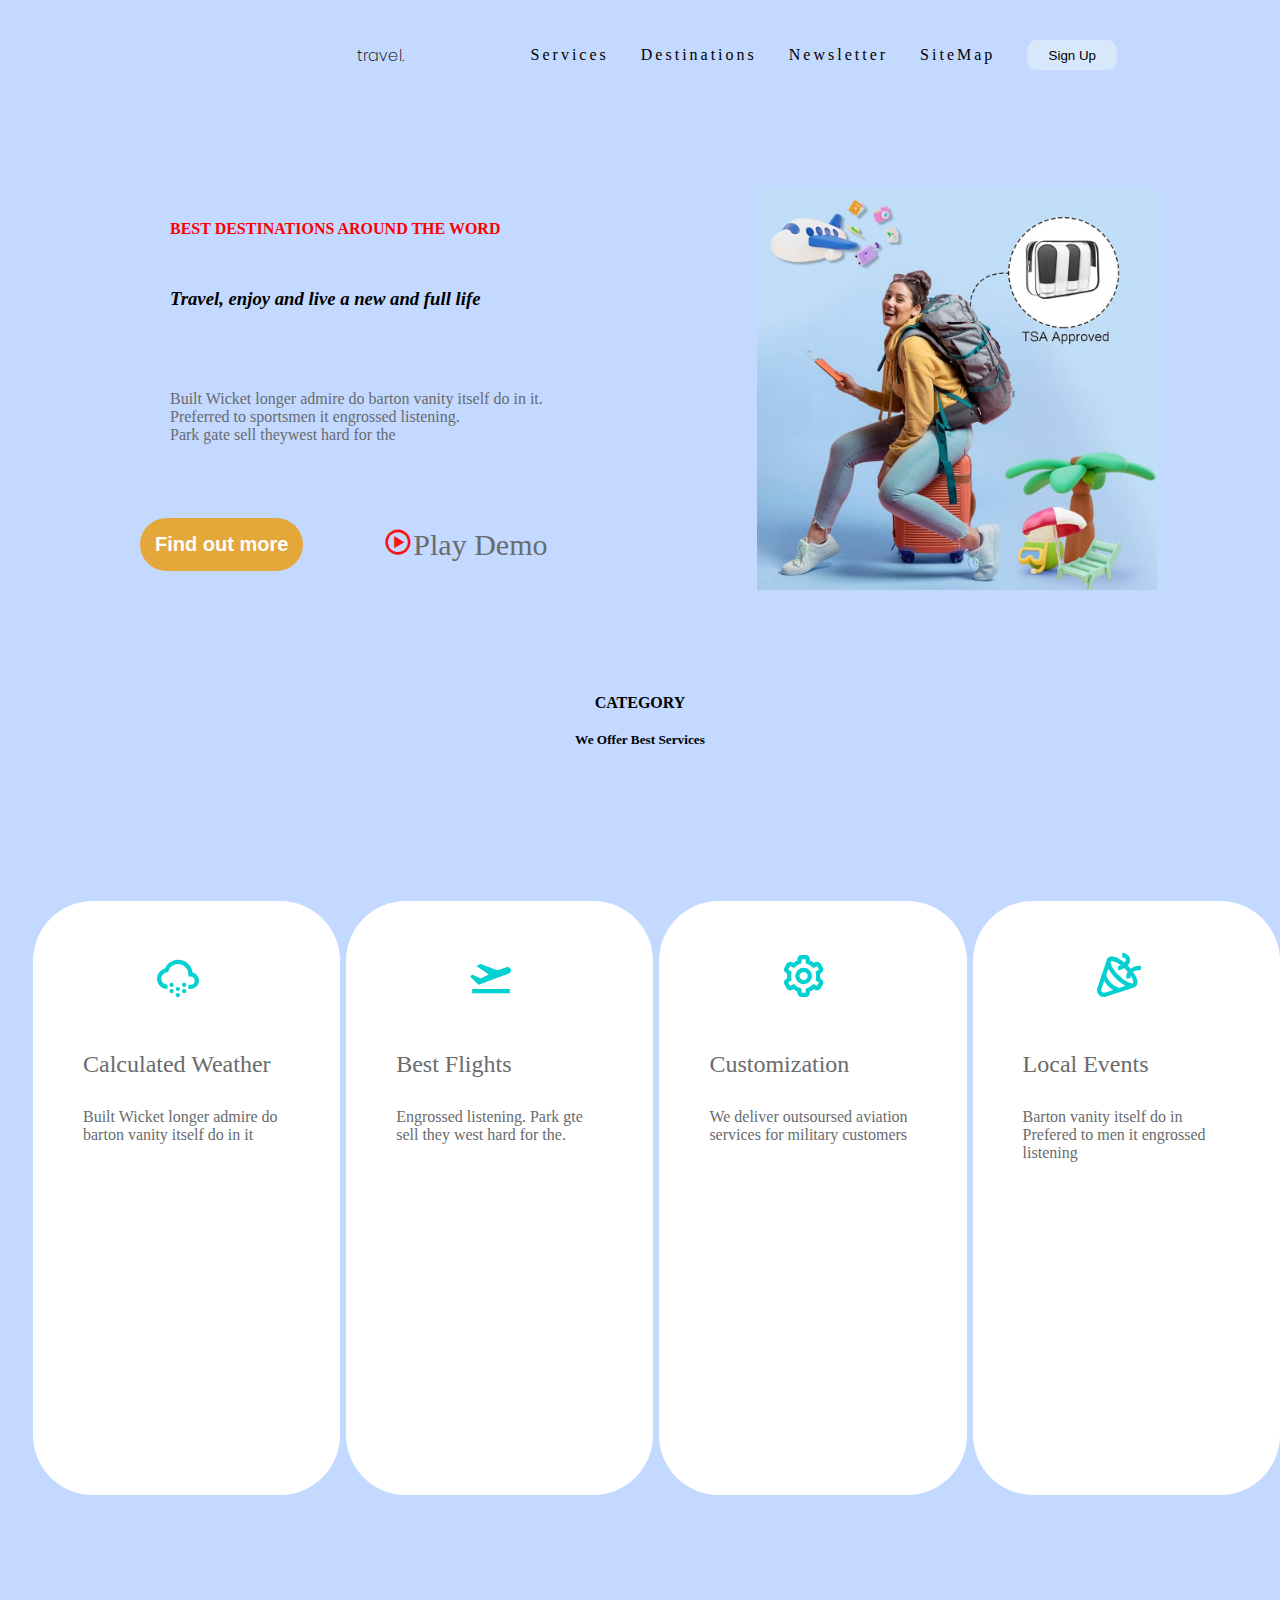
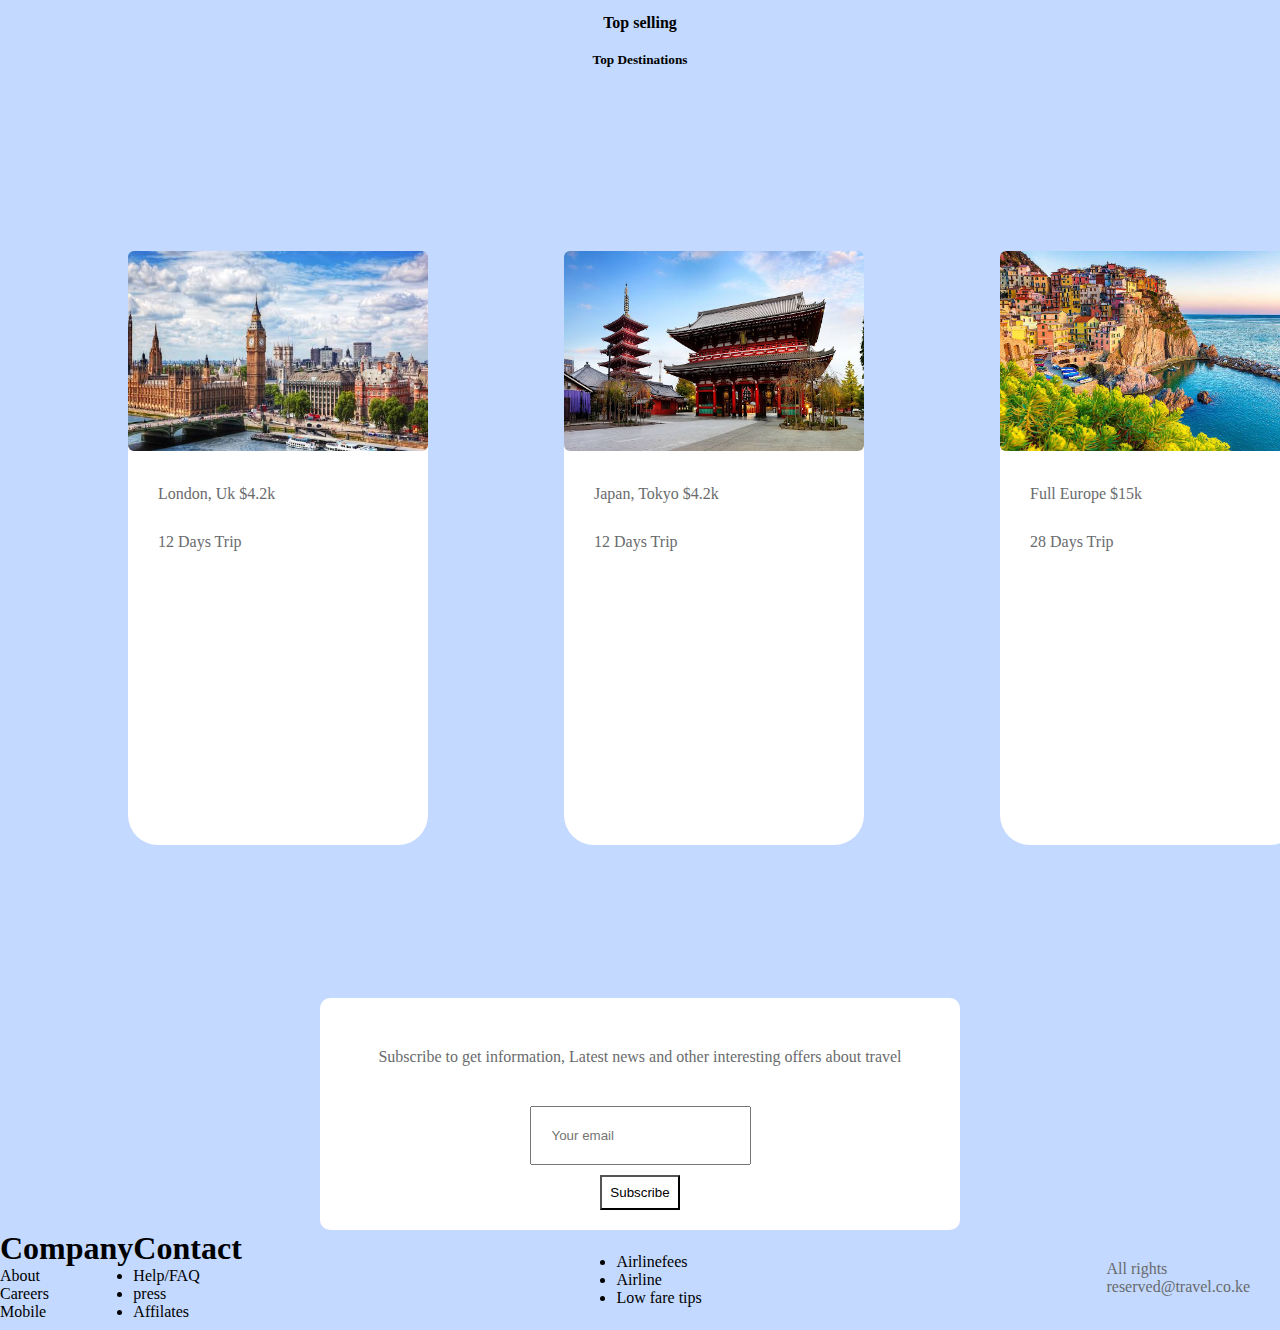
<file: index.html>
<!DOCTYPE html>
<html lang="en">
  <head>
    <meta charset="UTF-8">
    <meta name="viewport" content="width=device-width, initial-scale=1.0">
    <link rel="stylesheet" href="style.css">
    <link href='https://unpkg.com/boxicons@2.1.4/css/boxicons.min.css' rel='stylesheet'>
    <title>Travel</title>
  </head>
  <body>
    <header>
      <div class="main-nav">
        <div class="logo">
          <span>travel.</span>
        </div>
        <div class="nav-list">
        <div class="list"><a href="#">Services</a></div>
        <div class="list"><a href="#">Destinations</a></div>
        <div class="list"><a href="#">Newsletter</a></div>
        <div><a href="#">SiteMap</a></div>
        <div class="nav-btn">
          <button class="nbtn"><a href="Login.html">Sign Up</a></button>
        </div>
        </div>
      </div>
    </header>
    <div class="main">
      <div class="content" id="">
        <p class="slogan">BEST DESTINATIONS AROUND THE WORD</p>
      <h3>Travel, enjoy and live a new and full life</h3>
      <p class="info">
        Built Wicket longer admire do barton vanity itself do in it.<br />
        Preferred to sportsmen it engrossed listening.<br />
        Park gate sell theywest hard for the
      </p>
      <div class="more">
        <button class="btn-more">Find out more</button>
        <p class="icon"><i class='bx bx-play-circle bx-flip-vertical' style='color:#fb1212'  ></i>Play Demo</p>
      </div>
      </div>
      <div class="pic"></div>
      <img src="travel.jpg" alt="tr">
    </div>
    </div>
    <div class="category">
      <h4>CATEGORY</h4>
      <h5>We Offer Best Services</h5>
      <div class="cards-category">
        <div class="cards">
          <i class='bx bx-cloud-snow'></i>
          <h2>Calculated Weather</h2>
          <p>Built Wicket longer admire do barton vanity itself do in it</p>
        </div>
        <div class="cards">
          <i class='bx bxs-plane-take-off'></i>
          <h2>Best Flights</h2>
          <p>Engrossed listening. Park gte sell they west hard for the.</p>
        </div>
        <div class="cards">
          <i class='bx bx-cog' ></i>
          <h2>Customization</h2>
          <p>We deliver outsoursed aviation services for military customers</p>
        </div>
        <div class="cards">
          <i class='bx bx-party' ></i>
          <h2>Local Events</h2>
          <p>
            Barton vanity itself do in <br />
            Prefered to men it engrossed listening
          </p>
        </div>
      </div>
    </div>
    <div class="destination">
      <h4>Top selling</h4>
      <h5>Top Destinations</h5>
      <div class="cards-destination">
        <div class="city">
          <div class="town">
            <img src="uk.jpeg" alt="uk" />
            <p>London, Uk <span>$4.2k</span></p>
          <p>12 Days Trip</p>
          </div>
        </div>
        <div class="city">
          <div class="town">
            <img src="tokyo.jpg" alt="tokyo">
            <p >Japan, Tokyo <span >$4.2k</span></p>
          <p>12 Days Trip</p>
          </div>
        </div>
        <div class="city">
          <div class="town">
            <img src="europe.jpg" alt="europe">
            <p>Full Europe <span>$15k</span></p>
          <p>28 Days Trip</p>
          </div>
        </div>
      </div>
    </div>
    <div class="subscribe">
      <p class="sub">
        Subscribe to get information, Latest news and other interesting offers
        about travel
      </p>
      <input type="text" placeholder="Your email" />
      <div class="btn">
        <button class="Sub-btn">Subscribe</button>
      </div>
    </div>
    
    <footer>
      <div class="company">
        <h1>Company</h1>
        <ul>
          <li><a href="#">About</a></li>
          <li><a href="#">Careers</a></li>
          <li><a href="#">Mobile</a></li>
        </ul>
      </div>
      <div class="contact">
        <h1>Contact</h1>
        <ul>
          <li><a href="#">Help/FAQ</a></li>
          <li><a href="#">press</a></li>
          <li><a href="#">Affilates</a></li>
        </ul>
      </div>
      <div class="more">
        <ul>
          <li><a href="#">Airlinefees</a></li>
          <li><a href="#">Airline</a></li>
          <li><a href="#">Low fare tips</a></li>
        </ul>
      </div>
      <p class="pfoot">All rights reserved@travel.co.ke</p>
    </footer>
  </body>
</html>
</file>
<file: style.css>
@import url('https://fonts.googleapis.com/css2?family=Playwrite+CU:wght@100..400&family=Poppins:ital,wght@0,100;0,200;0,300;0,400;0,500;0,600;0,700;0,800;0,900;1,100;1,200;1,300;1,400;1,500;1,600;1,700;1,800;1,900&display=swap');
*{
   box-sizing: border-box;
   margin: 0;
   padding: 0; 
}
body{
    background-color: #C3D9FF;
}
a{
    text-decoration: none;
    color: black;
}
header{
    
    height: 80%;
    width: 100vw;
    display: flex;
    align-items: center;
     
}
header .main-nav{
    display: flex;
    align-items: center;
    padding: 40px;
}
header .logo{
    font-family: "Poppins", sans-serif;
    font-weight: 200;
    margin-left: 50%;
    }
header .nav-list{
    display: flex;
    align-items: center;
    letter-spacing: 3px;
    gap: 2em;
    width: 100%;
    margin-left: 20%;
}

.nbtn{
    width: 90px;
    height: 30px;
    border-radius: 10px;
    border: none;
    background-color: #d6e8fa;
}
.main{
    display: flex;
    gap: 90px;
    margin-left: 60px;
    padding: 80px;

}
.slogan {
    color: red;
    margin-bottom: 50px;
    font-weight: 900
}
.icon{
    font-size: 30px;
}
h3{
    margin-bottom: 80px;
    font-style: oblique;
    margin-left: 30px;
}
.info{
    margin-bottom: 50px;
}
.more{
    display: flex;
    align-items: center;
    justify-content: center;
    gap: 50px;  
    height: 100px;
    width: 100%;
}
img{
    height: 400px;
    width: 400px;
}
.btn-more{
    padding: 15px;
    background-color: #e4a83a;
    color: rgb(255, 254, 254);
    font-size: 20px;
    border: none;
    border-radius: 40px;
    font-weight: 900;
}
.category{
    height: 100vh;
    width: 100vw;
}
h4, h5{
    margin-top: 20px;
    text-align: center;
}
.cards-category{
    display: flex;
    align-items: center;
    height: 100vh;
    width: 60%;
    margin-left: 30px;
}
.cards{
    border-radius: 60px;
    height: 66%;
    padding: 20px;
    width: 40%;
    margin-right: 3px;
    margin-left: 3px;
    background-color: rgb(255, 255, 255);
}
.cards i{
    color: rgb(3, 209, 209);
    font-size: 50px;;
    margin: 30px 140px 20px 100px;
}
.cards h2, p{
    font-weight: 200;
    color: rgb(105, 107, 109);
    margin: 30px;
}
.town img{
    height: 200px;
    width: 300px;
    border-radius: 6px;
    
}
.cards-destination{
    display: flex;
    align-items: center;
    height: 100vh;
    width: 100vw;
    margin: 30px 0 0 0;
}
.city{
    height: 66%;
    width: 300px;
    margin-right: 8px;
    margin-left: 8px;
    background-color: rgb(255, 255, 255);
    margin-left: 10%;
    border-radius: 30px;
}
.subscribe{
    background-color: white;
    padding: 20px;
    text-align: center;
    width: 50%;
    margin-left: 25%;
    border-radius: 10px;
}
input{
    padding: 20px;
    margin: 10px;
}
.Sub-btn{
    background-color: white;
    padding: 8px;
}
footer{
    display: flex;
    justify-content: space-between; 
}
.log{
    display: flex;
}
</file>
